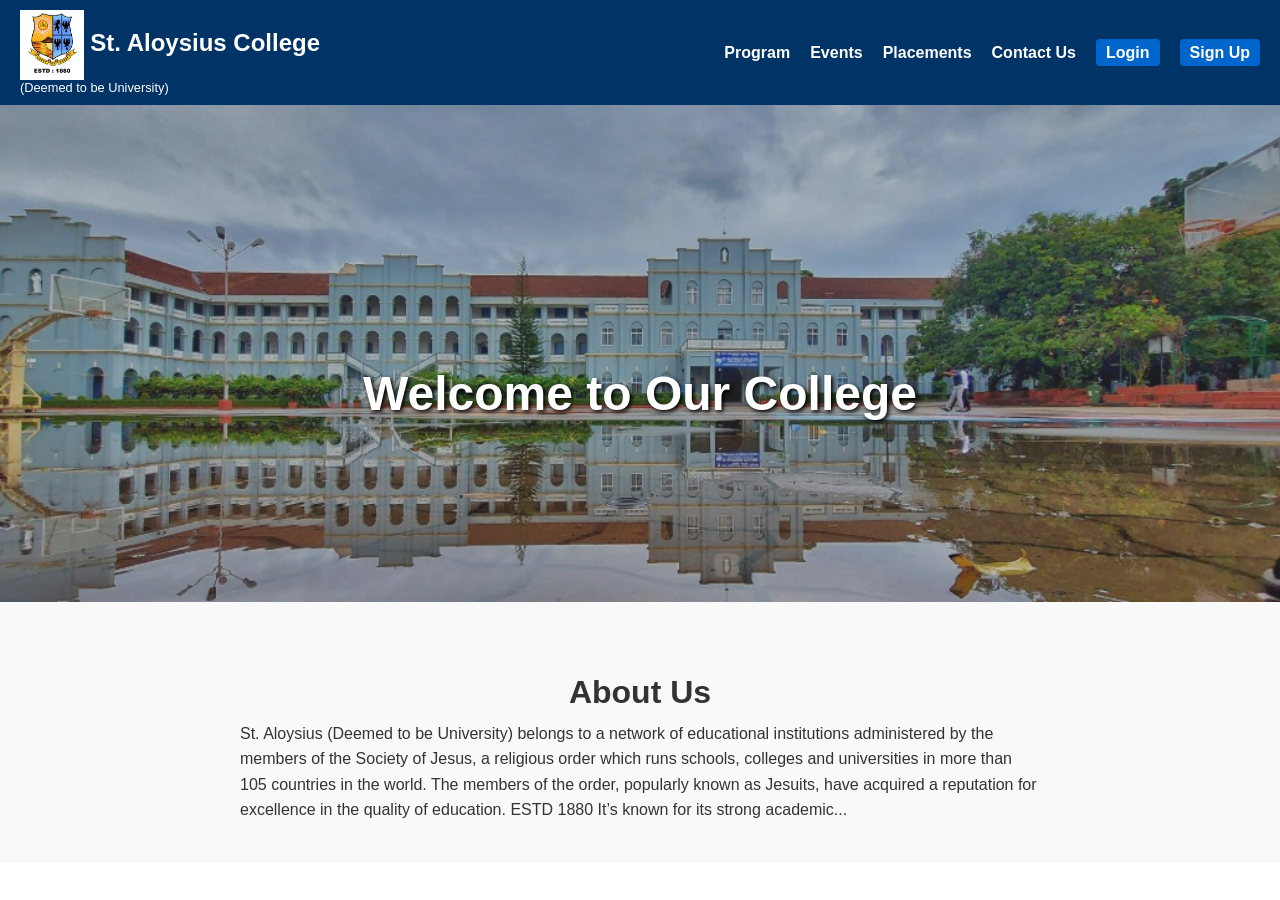
<file: index.html>
<!DOCTYPE html>
<html lang="en">
<head>
  <meta charset="UTF-8" />
  <meta name="viewport" content="width=device-width, initial-scale=1.0"/>
  <title>St. Aloysius College</title>
  <link rel="stylesheet" href="style.css" />
</head>
<body>

  <!-- Header -->
  <header>
    <div class="logo">
      <h1><img src="logo.png" alt="College Logo"/> St. Aloysius College</h1>
      <p>(Deemed to be University)</p>
    </div>
    <nav>
      <ul>
        <li><a href="programs.html">Program</a></li>
        <li><a href="evnts.html">Events</a></li>
        <li><a href="place.html">Placements</a></li>
        <li><a href="contact.html">Contact Us</a></li>
        <li><a href="login.html" class="login-btn">Login</a></li>
        <li><a href="signup.html" class="signup-btn">Sign Up</a></li>
      </ul>
    </nav>
  </header>

  <!-- Hero Section -->
  <section class="hero">
    <img src="college.png" alt="College Building" />
    <h2>Welcome to Our College</h2>
  </section>

  <!-- About Section -->
  <section class="about">
    <h3 align="center">About Us</h3>
    <p>
      St. Aloysius (Deemed to be University) belongs to a network of educational institutions administered by the members of the Society of Jesus, 
      a religious order which runs schools, colleges and universities in more than 105 countries in the world. The members of the order, popularly 
      known as Jesuits, have acquired a reputation for excellence in the quality of education. ESTD 1880 It’s known for its strong academic...
    </p>
  </section>
</body>
</html>
</file>
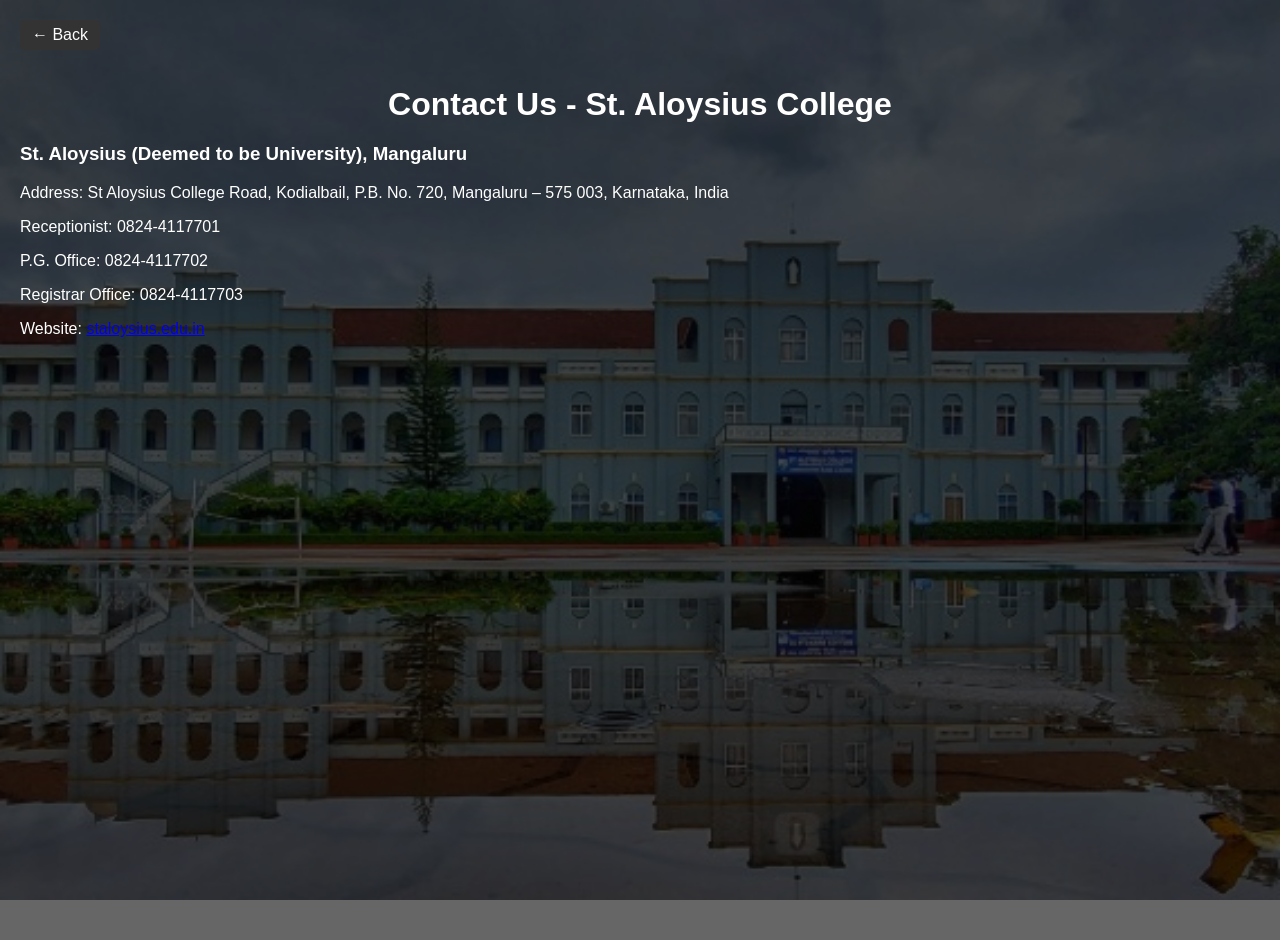
<file: contact.html>
<!-- Contact Us Page with College Background and Map -->
<!DOCTYPE html>
<html>
<head>
    <title>Contact Us - St. Aloysius College</title>
    <style>
        body {
            margin: 0;
            font-family: Arial, sans-serif;
            background: url('college.png') no-repeat center center fixed;
            background-size: cover;
            color: white;
        }

        .overlay {
            background: rgba(0, 0, 0, 0.6);
            padding: 20px;
            min-height: 100vh;
        }

        h1 {
            text-align: center;
            margin-bottom: 20px;
        }

        .contact-info {
            text-align: center;
            margin-bottom: 20px;
        }

        iframe {
            width: 100%;
            height: 400px;
            border: none;
            border-radius: 10px;
        }

        .back-btn {
            display: inline-block;
            background-color: #333;
            color: white;
            padding: 6px 12px;
            margin-bottom: 15px;
            border-radius: 5px;
            text-decoration: none;
        }

        .back-btn:hover {
            background-color: #555;
        }
    </style>
</head>
<body>

    <div class="overlay">
        <!-- Back Button -->
        <a href="javascript:history.back()" class="back-btn">← Back</a>

        <h1>Contact Us - St. Aloysius College</h1>

          <div class="contact-section">
            <h3>St. Aloysius (Deemed to be University), Mangaluru</h3>
            <p>Address: St Aloysius College Road, Kodialbail, P.B. No. 720, Mangaluru – 575 003, Karnataka, India</p>
            <p>Receptionist: 0824-4117701</p>
            <p>P.G. Office: 0824-4117702</p>
            <p>Registrar Office: 0824-4117703</p>
            <p>Website: <a href="https://staloysius.edu.in">staloysius.edu.in</a></p>
        </div>

        <!-- Google Map Embed -->
        <iframe 
            src="https://www.google.com/maps/embed?pb=!1m18!1m12!1m3!1d3929.491927835226!2d74.83519817479205!3d12.869830017110454!2m3!1f0!2f0!3f0!3m2!1i1024!2i768!4f13.1!3m3!1m2!1s0x3ba35a25a7d7af13%3A0xa4376f432ebfea63!2sSt%20Aloysius%20College%20(Autonomous)!5e0!3m2!1sen!2sin!4v1700000000000!5m2!1sen!2sin" 
            allowfullscreen="" 
            loading="lazy" 
            referrerpolicy="no-referrer-when-downgrade">
        </iframe>
    </div>

</body>
</html>
</file>
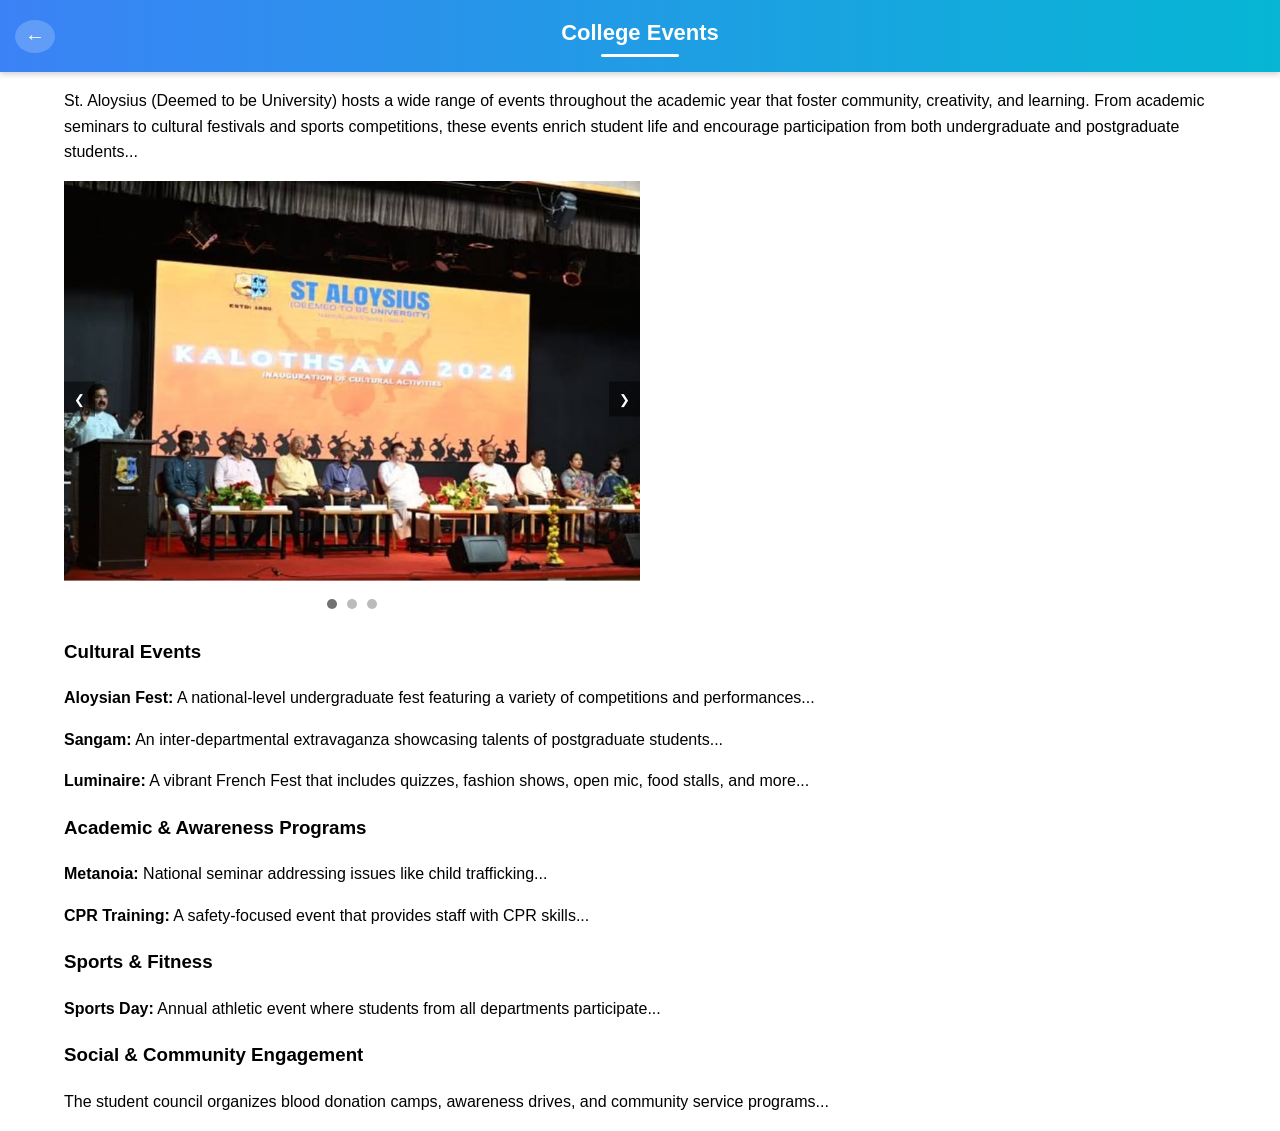
<file: evnts.html>
<!DOCTYPE html>
<html lang="en">
<head>
<meta charset="UTF-8">
<meta name="viewport" content="width=device-width, initial-scale=1.0">
<title>College Events</title>
<style>
    body {
        font-family: Arial, sans-serif;
        line-height: 1.6;
        margin: 0;
        padding: 0;
    }
    h2 {
        text-align: center;
        margin: 20px 0;
    }
    .container {
        width: 90%;
        margin: auto;
    }

    /* Slider Styles */
    .slider {
        position: relative;
        max-width: 50%;
        height: 50%;
        overflow: hidden;
        margin-bottom: 20px;
    }
    .slides {
        display: flex;
        transition: transform 0.5s ease-in-out;
    }
    .slides img {
        width: 100%;
        height: 400px;
        object-fit: cover;
    }
    .slider-buttons {
        position: absolute;
        top: 50%;
        width: 100%;
        display: flex;
        justify-content: space-between;
        transform: translateY(-50%);
    }
    .slider-buttons button {
        background-color: rgba(0,0,0,0.5);
        color: white;
        border: none;
        padding: 10px;
        cursor: pointer;
    }
    .dots {
        text-align: center;
        margin-top: 10px;
    }
    .dots span {
        display: inline-block;
        height: 10px;
        width: 10px;
        background-color: #bbb;
        border-radius: 50%;
        margin: 0 5px;
        cursor: pointer;
    }
    .dots .active {
        background-color: #717171;
    }
</style>
</head>
<body>
<!-- Unique Header -->
<header class="event-header">
    <button class="back-btn" onclick="history.back()">
        &#8592;
    </button>
    <h1>College Events</h1>
</header>

<style>
    .event-header {
        position: relative;
        display: flex;
        align-items: center;
        justify-content: center;
        background: linear-gradient(90deg, #3b82f6, #06b6d4);
        padding: 15px 20px;
        color: white;
        font-family: 'Segoe UI', sans-serif;
        box-shadow: 0 2px 6px rgba(0,0,0,0.2);
    }

    .event-header h1 {
        font-size: 22px;
        margin: 0;
        position: relative;
    }

    .event-header h1::after {
        content: '';
        display: block;
        width: 50%;
        height: 3px;
        background: white;
        margin: 4px auto 0;
        border-radius: 2px;
    }

    .back-btn {
        position: absolute;
        left: 15px;
        background: rgba(255,255,255,0.2);
        border: none;
        color: white;
        font-size: 20px;
        padding: 5px 10px;
        border-radius: 50%;
        cursor: pointer;
        transition: background 0.3s ease;
    }

    .back-btn:hover {
        background: rgba(255,255,255,0.35);
    }
</style>

<div class="container">
    <p>
        St. Aloysius (Deemed to be University) hosts a wide range of events throughout the academic year that foster community, creativity, and learning. 
        From academic seminars to cultural festivals and sports competitions, these events enrich student life and encourage participation from both undergraduate and postgraduate students...
    </p>

    <!-- IMAGE SLIDER -->
    <div class="slider" id="slider">
        <div class="slides" id="slides">
            <img src="event1.png" alt="Event 1">
            <img src="event2.png" alt="Event 2">
            <img src="event3.png" alt="Event 3">
        </div>
        <div class="slider-buttons">
            <button id="prev">&#10094;</button>
            <button id="next">&#10095;</button>
        </div>
        <div class="dots" id="dots"></div>
    </div>

    <h3>Cultural Events</h3>
    <p><strong>Aloysian Fest:</strong> A national-level undergraduate fest featuring a variety of competitions and performances...</p>
    <p><strong>Sangam:</strong> An inter-departmental extravaganza showcasing talents of postgraduate students...</p>
    <p><strong>Luminaire:</strong> A vibrant French Fest that includes quizzes, fashion shows, open mic, food stalls, and more...</p>

    <h3>Academic & Awareness Programs</h3>
    <p><strong>Metanoia:</strong> National seminar addressing issues like child trafficking...</p>
    <p><strong>CPR Training:</strong> A safety-focused event that provides staff with CPR skills...</p>

    <h3>Sports & Fitness</h3>
    <p><strong>Sports Day:</strong> Annual athletic event where students from all departments participate...</p>

    <h3>Social & Community Engagement</h3>
    <p>The student council organizes blood donation camps, awareness drives, and community service programs...</p>
</div>

<script>
    const slides = document.getElementById('slides');
    const dotsContainer = document.getElementById('dots');
    const images = document.querySelectorAll('#slides img');
    let index = 0;
    let interval = setInterval(nextSlide, 3000);

    function showSlide(i) {
        if (i >= images.length) index = 0;
        if (i < 0) index = images.length - 1;
        slides.style.transform = `translateX(${-index * 100}%)`;
        updateDots();
    }

    function nextSlide() {
        index++;
        showSlide(index);
    }

    function prevSlide() {
        index--;
        showSlide(index);
    }

    function updateDots() {
        document.querySelectorAll('.dots span').forEach((dot, i) => {
            dot.classList.toggle('active', i === index);
        });
    }

    document.getElementById('next').addEventListener('click', () => {
        nextSlide();
        resetTimer();
    });
    document.getElementById('prev').addEventListener('click', () => {
        prevSlide();
        resetTimer();
    });

    function resetTimer() {
        clearInterval(interval);
        interval = setInterval(nextSlide, 3000);
    }

    // Create dots
    images.forEach((_, i) => {
        const dot = document.createElement('span');
        dot.addEventListener('click', () => {
            index = i;
            showSlide(index);
            resetTimer();
        });
        dotsContainer.appendChild(dot);
    });

    updateDots();
</script>

</body>
</html>
</file>
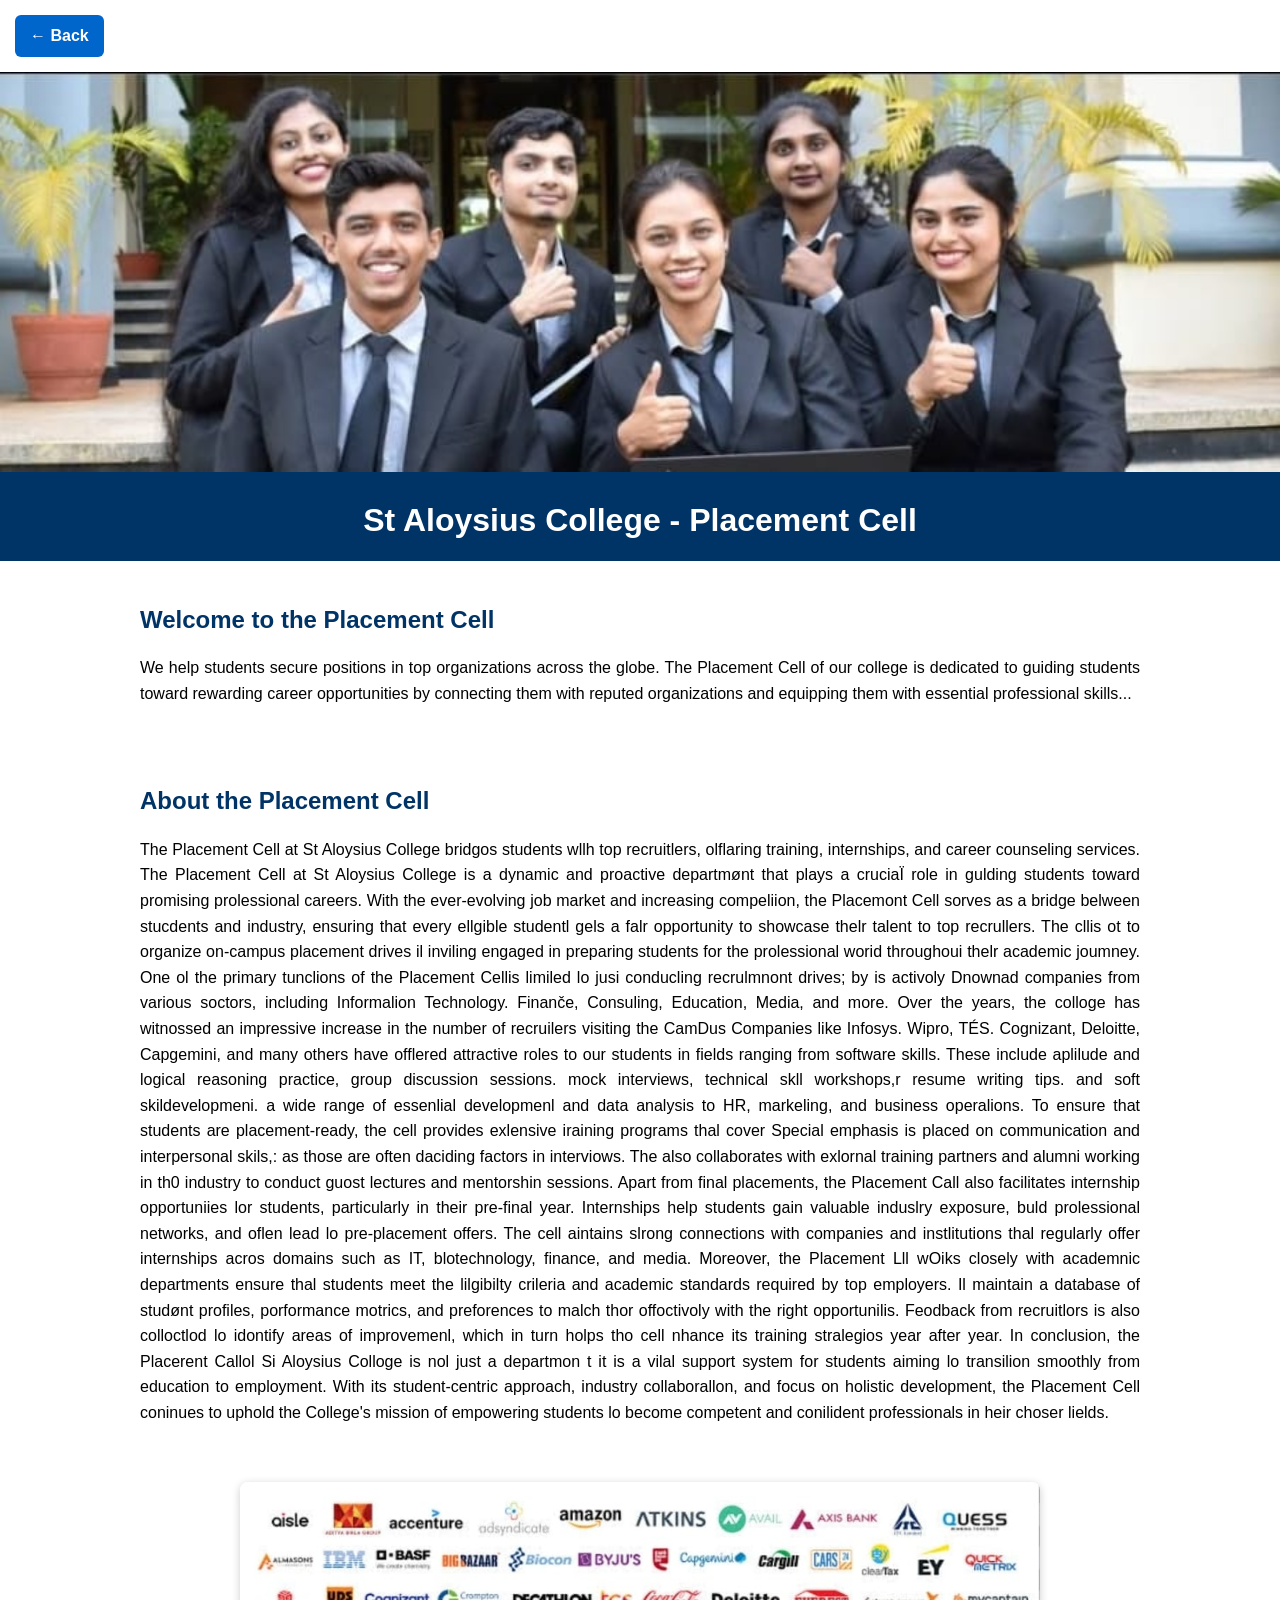
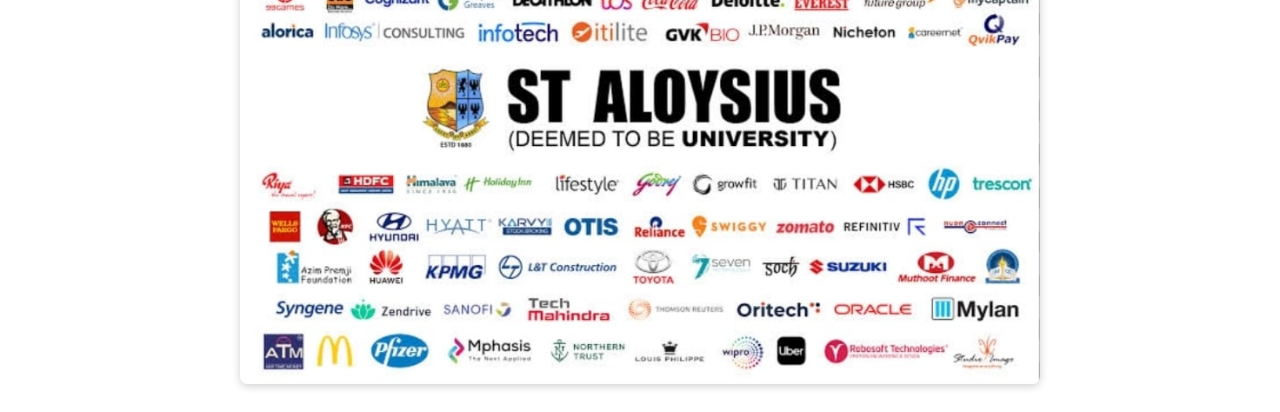
<file: place.html>
<!DOCTYPE html>
<html lang="en">
<head>
    <meta charset="UTF-8">
    <meta name="viewport" content="width=device-width, initial-scale=1.0">
    <title>Placement Cell - St Aloysius College</title>
    <style>
        body {
            font-family: Arial, sans-serif;
            margin: 0;
            padding: 0;
            line-height: 1.6;
        }
        .back-button {
            display: inline-block;
            margin: 15px;
            padding: 8px 15px;
            background-color:#0066cc;
            color: white;
            text-decoration: none;
            border-radius: 6px;
            font-weight: bold;
            transition: background-color 0.3s ease;
        }
        .back-button:hover {
            background-color: #0066cc;
        }
        .header {
            text-align: center;
            color: white;
            background-color: #003366;
        }
        .header img {
            width: 100%;
            height: auto;
        }
        .header h1 {
            margin: 0;
            padding: 15px;
            background-color: #003366;
        }
        .section {
            padding: 20px;
            max-width: 1000px;
            margin: auto;
        }
        .section h2 {
            color: #003366;
            margin-bottom: 10px;
        }
        .section p {
            text-align: justify;
        }
        .bottom-image {
            text-align: center;
            margin: 20px 0;
        }
        .bottom-image img {
            width: 90%;
            max-width: 800px;
            border-radius: 8px;
            box-shadow: 0 2px 8px rgba(0,0,0,0.2);
        }
    </style>
</head>
<body>

    <!-- Back Button -->
    <a href="javascript:history.back()" class="back-button">← Back</a>

    <!-- Header Section -->
    <div class="header">
        <img src="places.png" alt="Placement Cell Team">
        <h1>St Aloysius College - Placement Cell</h1>
    </div>

    <!-- Welcome Section -->
    <div class="section">
        <h2>Welcome to the Placement Cell</h2>
        <p>
            We help students secure positions in top organizations across the globe. The Placement Cell of our college is dedicated to guiding students toward rewarding career opportunities by connecting them with reputed organizations and equipping them with essential professional skills...
        </p>
    </div>

    <!-- About Section -->
    <div class="section">
        <h2>About the Placement Cell</h2>
        <p>
            The Placement Cell at St Aloysius College bridgos students wllh top recruitlers, olflaring training, internships, and career counseling services. The Placement Cell at St Aloysius College is a dynamic and proactive departmønt that plays a cruciaÏ role in gulding students toward promising prolessional careers. With the ever-evolving job market and increasing compeliion, the Placemont Cell sorves as a bridge belween stucdents and industry, ensuring that every ellgible studentl gels a falr opportunity to showcase thelr talent to top recrullers. The cllis ot to organize on-campus placement drives il inviling engaged in preparing students for the prolessional worid throughoui thelr academic joumney. One ol the primary tunclions of the Placement Cellis limiled lo jusi conducling recrulmnont drives; by is activoly Dnownad companies from various soctors, including Informalion Technology. Finanče, Consuling, Education, Media, and more. Over the years, the colloge has witnossed an impressive increase in the number of recruilers visiting the CamDus Companies like Infosys. Wipro, TÉS. Cognizant, Deloitte, Capgemini, and many others have offlered attractive roles to our students in fields ranging from software skills. These include aplilude and logical reasoning practice, group discussion sessions. mock interviews, technical skll workshops,r resume writing tips. and soft skildevelopmeni. a wide range of essenlial developmenl and data analysis to HR, markeling, and business operalions. To ensure that students are placement-ready, the cell provides exlensive iraining programs thal cover Special emphasis is placed on communication and interpersonal skils,: as those are often daciding factors in interviows. The also collaborates with exlornal training partners and alumni working in th0 industry to conduct guost lectures and mentorshin sessions. Apart from final placements, the Placement Call also facilitates internship opportuniies lor students, particularly in their pre-final year. Internships help students gain valuable induslry exposure, buld prolessional networks, and oflen lead lo pre-placement offers. The cell aintains slrong connections with companies and instlitutions thal regularly offer internships acros domains such as IT, blotechnology, finance, and media. Moreover, the Placement Lll wOiks closely with academnic departments ensure thal students meet the lilgibilty crileria and academic standards required by top employers. Il maintain a database of studønt profiles, porformance motrics, and preforences to malch thor offoctivoly with the right opportunilis. Feodback from recruitlors is also colloctlod lo idontify areas of improvemenl, which in turn holps tho cell nhance its training stralegios year after year. In conclusion, the Placerent Callol Si Aloysius Colloge is nol just a departmon t it is a vilal support system for students aiming lo transilion smoothly from education to employment. With its student-centric approach, industry collaborallon, and focus on holistic development, the Placement Cell coninues to uphold the College's mission of empowering students lo become competent and conilident professionals in heir choser lields.
        </p>
    </div>

    <!-- Extra Image at the Bottom -->
    <div class="bottom-image">
        <img src="placel.png" alt="Placement Cell Activities">
    </div>

</body>
</html>
</file>
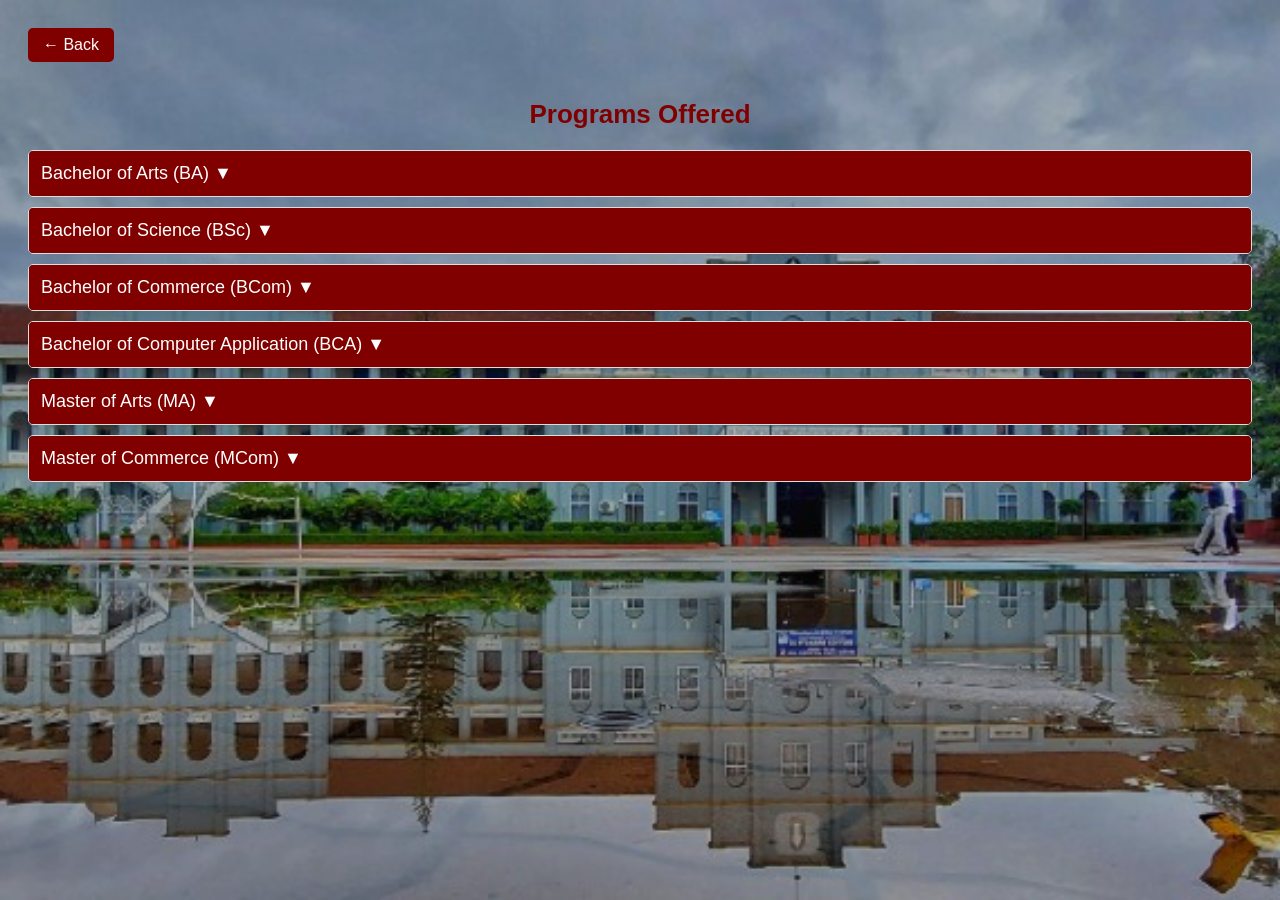
<file: programs.html>
<!DOCTYPE html>
<html lang="en">
<head>
<meta charset="UTF-8">
<meta name="viewport" content="width=device-width, initial-scale=1.0">
<title>Programs Offered - St. Aloysius College</title>
<style>
  body {
  font-family: Arial, sans-serif;
  background: url('college.png') no-repeat center center fixed;
  background-size: cover;
  padding: 20px;
}

  h2 {
  text-align: center;
  margin-bottom: 20px;
  color: maroon;
  font-size: 26px;
}

  .back-btn {
    display: inline-block;
    padding: 8px 15px;
    margin-bottom: 15px;
    background-color: maroon;
    color: white;
    border-radius: 5px;
    text-decoration: none;
    font-size: 16px;
    transition: background 0.3s;
  }
  .back-btn:hover {
    background-color: #a00000;
  }
  .program-section {
    background: white;
    margin-bottom: 10px;
    border: 1px solid #ddd;
    border-radius: 5px;
    overflow: hidden;
  }
  .program-header {
    background: maroon;
    color: white;
    padding: 12px;
    cursor: pointer;
    font-size: 18px;
    display: flex;
    justify-content: space-between;
    align-items: center;
  }
  .program-header:hover {
    background: #a00000;
  }
  .program-content {
    display: none;
    padding: 10px;
    background: #fff;
  }
  .program {
    display: flex;
    gap: 15px;
    margin-bottom: 15px;
  }
  .program img {
    width: 100px;
    height: auto;
    border-radius: 5px;
    object-fit: cover;
  }
  ul {
    margin: 0;
    padding-left: 20px;
  }
</style>
</head>
<body>

<!-- Back Button -->
<a href="index.html" class="back-btn" onclick="history.back()">← Back</a>

<h2>Programs Offered</h2>

<!-- Undergraduate Programs -->
<div class="program-section">
  <div class="program-header">Bachelor of Arts (BA) ▼</div>
  <div class="program-content">
    <div class="program">
      <img src="BA.png" alt="BA Program">
      <ul>
        <li>BA in Psychology</li>
        <li>BA in Economics</li>
        <li>BA in Journalism</li>
        <li>BA in English Literature</li>
      </ul>
    </div>
  </div>
</div>

<div class="program-section">
  <div class="program-header">Bachelor of Science (BSc) ▼</div>
  <div class="program-content">
    <div class="program">
      <img src="BSC.png" alt="BSc Program">
      <ul>
        <li>BSc in Mathematics</li>
        <li>BSc in Physics</li>
        <li>BSc in Chemistry</li>
        <li>BSc in Computer Science</li>
        <li>BSc in Biotechnology</li>
      </ul>
    </div>
  </div>
</div>

<div class="program-section">
  <div class="program-header">Bachelor of Commerce (BCom) ▼</div>
  <div class="program-content">
    <div class="program">
      <img src="BCOM.png" alt="BCom Program">
      <ul>
        <li>BCom in General</li>
        <li>BCom in Finance</li>
        <li>BCom in Marketing</li>
        <li>BCom in Business Analytics</li>
      </ul>
    </div>
  </div>
</div>

<div class="program-section">
  <div class="program-header">Bachelor of Computer Application (BCA) ▼</div>
  <div class="program-content">
    <div class="program">
      <img src="BCA.png" alt="BCA Program">
      <ul>
        <li>BCA in General</li>
        <li>BCA in Finance</li>
        <li>BCA in Marketing</li>
        <li>BCA in Business Analytics</li>
      </ul>
    </div>
  </div>
</div>

<!-- Postgraduate Programs -->
<div class="program-section">
  <div class="program-header">Master of Arts (MA) ▼</div>
  <div class="program-content">
    <div class="program">
      <img src="MA.png" alt="MA Program">
      <ul>
        <li>MA in English Literature</li>
        <li>MA in Economics</li>
        <li>MA in Journalism</li>
        <li>MA in Psychology</li>
      </ul>
    </div>
  </div>
</div>

<div class="program-section">
  <div class="program-header">Master of Commerce (MCom) ▼</div>
  <div class="program-content">
    <div class="program">
      <img src="MCOM.png" alt="MCom Program">
      <ul>
        <li>MCom in General</li>
        <li>MCom in Finance</li>
        <li>MCom in Marketing</li>
        <li>MCom in Business Analytics</li>
      </ul>
    </div>
  </div>
</div>


<script>
  document.querySelectorAll(".program-header").forEach(header => {
    header.addEventListener("click", () => {
      const content = header.nextElementSibling;
      content.style.display = content.style.display === "block" ? "none" : "block";
    });
  });
</script>

</body>
</html>
</file>
<file: style.css>
/* Reset & Base Styles */
body {
  margin: 0;
  font-family: Arial, sans-serif;
  color: #333;
}

header {
  background-color: #003366;
  color: white;
  display: flex;
  justify-content: space-between;
  padding: 10px 20px;
  align-items: center;
}

.logo img {
  height: 70px;
  vertical-align: middle;
}

.logo h1 {
  margin: 0;
  font-size: 1.5em;
}

.logo p {
  margin: 0;
  font-size: 0.8em;
}

nav ul {
  list-style: none;
  display: flex;
  gap: 20px;
  align-items: center;
  margin: 0;
  padding: 0;
}

nav a {
  text-decoration: none;
  color: white;
  font-weight: bold;
}

.login-btn, .signup-btn {
  background-color: #0066cc;
  border: none;
  padding: 5px 10px;
  color: white;
  font-weight: bold;
  cursor: pointer;
  border-radius: 4px;
}

.signup-btn {
  background-color: #0066cc;
  color: white;
}

.hero {
  position: relative;
  text-align: center;
}

.hero img {
  width: 100%;
  height: auto;
  display: block;
  opacity: 0.9;
}

.hero h2 {
  position: absolute;
  top: 50%;
  left: 50%;
  transform: translate(-50%, -50%);
  color: white;
  font-size: 3em;
  text-shadow: 2px 2px 4px #000;
}

.about {
  padding: 40px 20px;
  background-color: #f9f9f9;
}

.about h3 {
  font-size: 2em;
  margin-bottom: 10px;
}

.about p {
  max-width: 800px;
  margin: 0 auto;
  line-height: 1.6;
}
</file>
